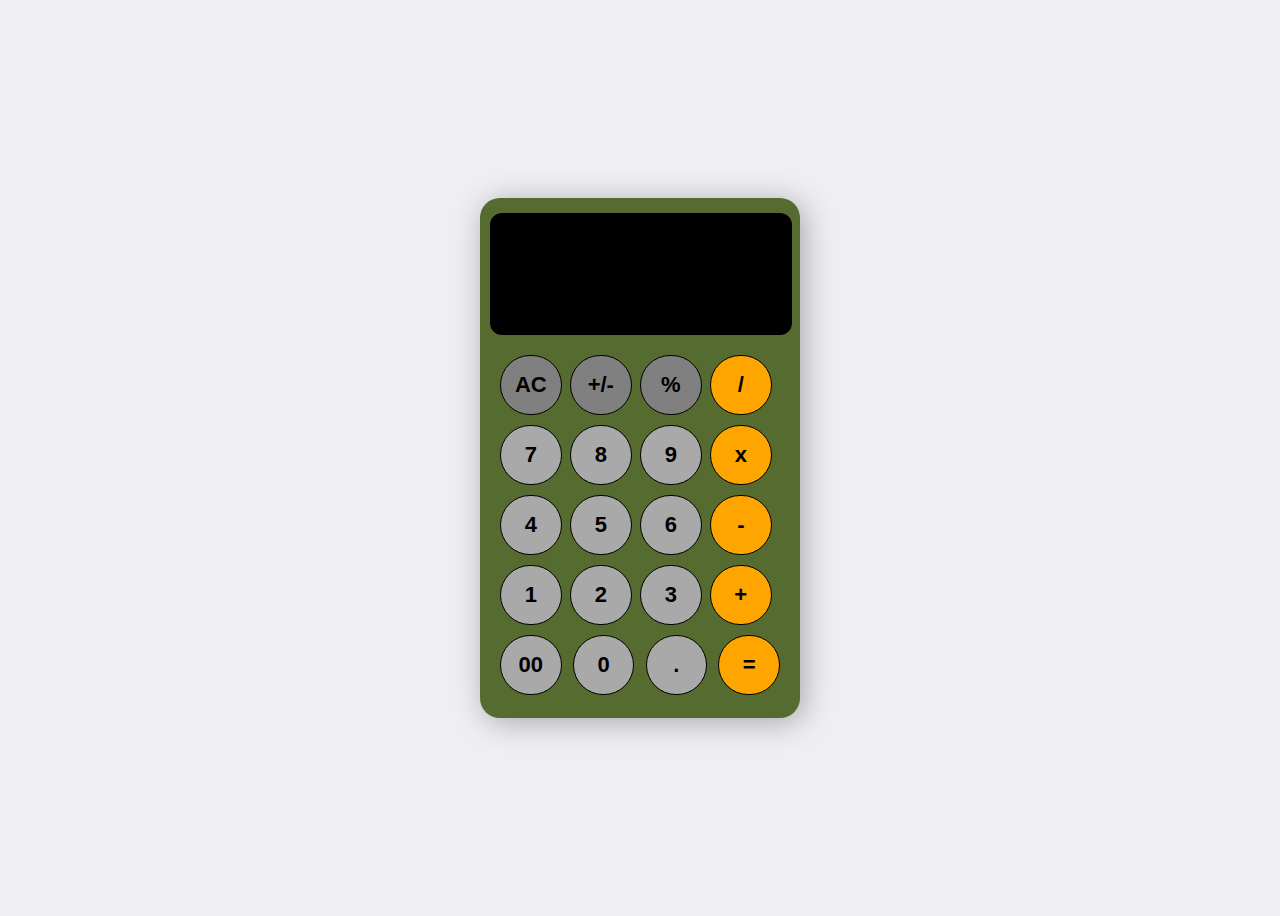
<file: index.html>
<!DOCTYPE html>
<html lang="en">
<head>
    <title>calculator</title>
    <style type="text/css">
        body{
    background: #efeff2;
    min-height: 100vh;
    display: flex;
    justify-content: center;
    align-items: center;
}

section{
    background-color:darkolivegreen;
}

.calculator{
    width: 300px;
    height: 500px;
    box-shadow: 4px 4px 30px rgba(0, 0, 0, 0.3);
    border-radius: 20px;
    overflow: hidden;
    padding: 10px;
}

form input{
    width: 270px;
    height: 90px;
    background-color: black;
    border: none;
    border-radius: 12px;
    font-size: 2rem;
    padding: 1rem;
    color: white;
    text-align: right;
    pointer-events: none;

}

.buttons{
    display: flex;
    flex-wrap: wrap;
    justify-content: space-between;
    padding: 10px;
}

input{
    width: 60px;
    height: 60px;
    font-size: 22px;
    font-weight: 800;
    border-radius: 50px;
    cursor: pointer;
    flex: 0 0 22%;
    margin: 5px 0;
    border: 1px solid black;
}

.btn-yello{
    background-color:gray;
}

.btn-gray{
    background-color:darkgray;
}
.btn-orrange{
    background-color: orange;
}
/*over style part*/
    </style>
</head>
<body>
    <script type="text/javascript">
        function press(num){
    document.form.textView.value = document.form.textView.value +num;
}

function clean(num){
    document.form.textView.value=num;
}

function equal(){
    var exp = document.form.textView.value;

    if(exp){
        document.form.textView.value = eval(exp);
    }
    else{
        document.form.textView.value="";
    }
}
    </script>
    <section class="calculator">

        <form name="form">
            <input type="text" class="screen" name="textView">
        </form>

        <div class="buttons">
            <input type="button" class="btn-yello" onclick="clean(' ')" value="AC"></button>
            <input type="button" class="btn-yello" onclick="press('-')" value="+/-"></button>
            <input type="button" class="btn-yello" onclick="press('%')" value="%"></button>
            <input type="button" class="btn-orrange" onclick="press('/')" value="/"></button><br>

            <input type="button" class="btn-gray" onclick="press(7)" value="7"></button>
            <input type="button" class="btn-gray" onclick="press(8)" value="8"></button>
            <input type="button" class="btn-gray" onclick="press(9)" value="9"></button>
            <input type="button" class="btn-orrange" onclick="press('*')" value="x"></button><br>

            <input type="button" class="btn-gray" onclick="press(4)" value="4"></button>
            <input type="button" class="btn-gray" onclick="press(5)" value="5"></button>
            <input type="button" class="btn-gray" onclick="press(6)" value="6"></button>
            <input type="button" class="btn-orrange" onclick="press('-')" value="-"></button><br>

            <input type="button" class="btn-gray" onclick="press(1)" value="1"></button>
            <input type="button" class="btn-gray" onclick="press(2)" value="2"></button>
            <input type="button" class="btn-gray" onclick="press(3)" value="3"></button>
            <input type="button" class="btn-orrange" onclick="press('+')" value="+"></button><br>

            <input type="button" class="btn-gray" onclick="press('00')" value="00"></button>
            <input type="button" class="btn-gray" onclick="press(0)" value="0"></button> 
            <input type="button" class="btn-gray" onclick="press('.')" value="."></button>
            <input type="button" class="btn-orrange" onclick="equal()" value="="></button>


        </div>
    </section>
</body>
</html>
</file>
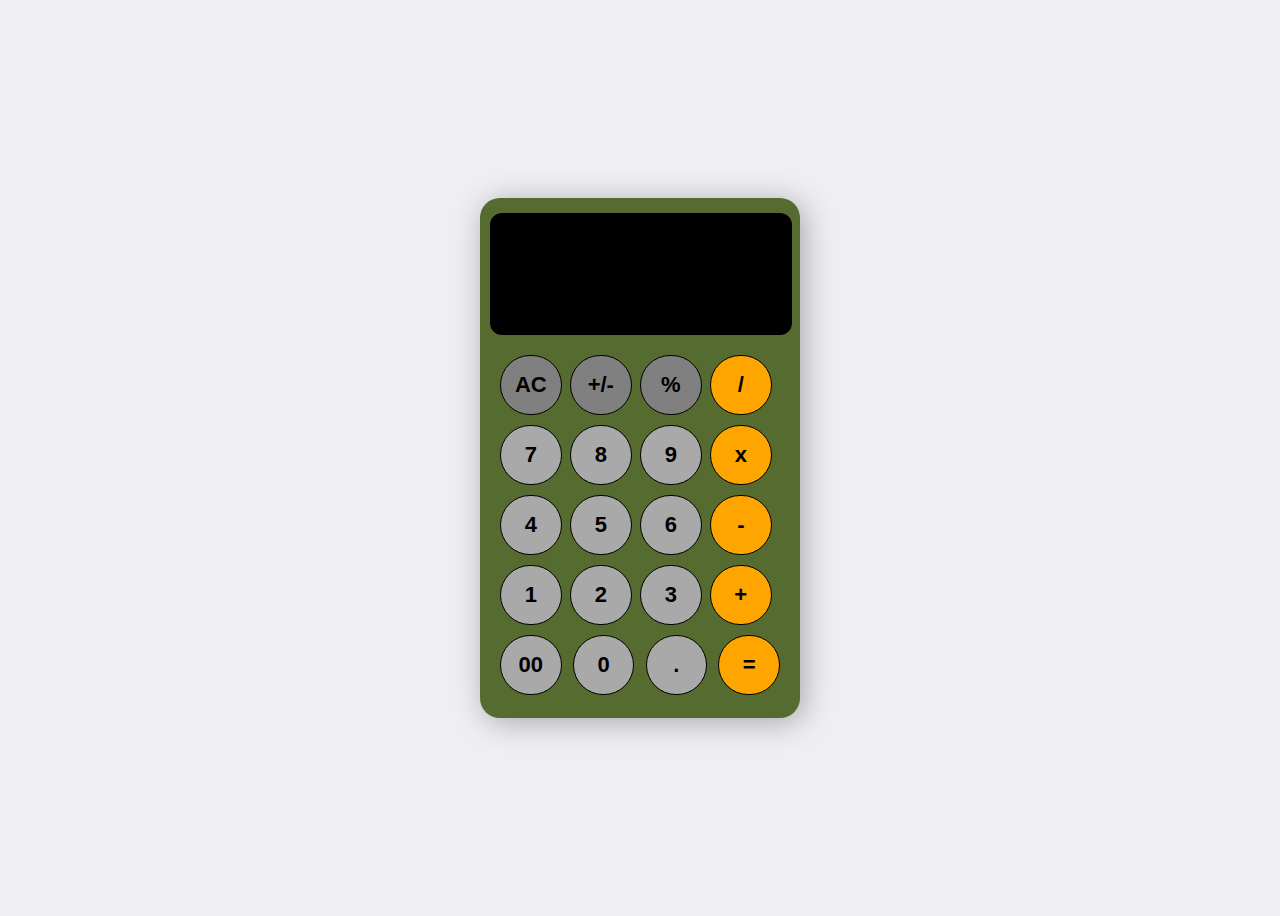
<file: calculator.html>
<!DOCTYPE html>
<html lang="en">
<head>
    <title>calculator</title>
    <style type="text/css">
        body{
    background: #efeff2;
    min-height: 100vh;
    display: flex;
    justify-content: center;
    align-items: center;
}

section{
    background-color:darkolivegreen;
}

.calculator{
    width: 300px;
    height: 500px;
    box-shadow: 4px 4px 30px rgba(0, 0, 0, 0.3);
    border-radius: 20px;
    overflow: hidden;
    padding: 10px;
}

form input{
    width: 270px;
    height: 90px;
    background-color: black;
    border: none;
    border-radius: 12px;
    font-size: 2rem;
    padding: 1rem;
    color: white;
    text-align: right;
    pointer-events: none;

}

.buttons{
    display: flex;
    flex-wrap: wrap;
    justify-content: space-between;
    padding: 10px;
}

input{
    width: 60px;
    height: 60px;
    font-size: 22px;
    font-weight: 800;
    border-radius: 50px;
    cursor: pointer;
    flex: 0 0 22%;
    margin: 5px 0;
    border: 1px solid black;
}

.btn-yello{
    background-color:gray;
}

.btn-gray{
    background-color:darkgray;
}
.btn-orrange{
    background-color: orange;
}



    </style>
</head>
<body>
    <script type="text/javascript">
        function press(num){
    document.form.textView.value = document.form.textView.value +num;
}

function clean(num){
    document.form.textView.value=num;
}

function equal(){
    var exp = document.form.textView.value;

    if(exp){
        document.form.textView.value = eval(exp);
    }
    else{
        document.form.textView.value="";
    }
}
    </script>
    <section class="calculator">

        <form name="form">
            <input type="text" class="screen" name="textView">
        </form>

        <div class="buttons">
            <input type="button" class="btn-yello" onclick="clean(' ')" value="AC"></button>
            <input type="button" class="btn-yello" onclick="press('-')" value="+/-"></button>
            <input type="button" class="btn-yello" onclick="press('%')" value="%"></button>
            <input type="button" class="btn-orrange" onclick="press('/')" value="/"></button><br>

            <input type="button" class="btn-gray" onclick="press(7)" value="7"></button>
            <input type="button" class="btn-gray" onclick="press(8)" value="8"></button>
            <input type="button" class="btn-gray" onclick="press(9)" value="9"></button>
            <input type="button" class="btn-orrange" onclick="press('*')" value="x"></button><br>

            <input type="button" class="btn-gray" onclick="press(4)" value="4"></button>
            <input type="button" class="btn-gray" onclick="press(5)" value="5"></button>
            <input type="button" class="btn-gray" onclick="press(6)" value="6"></button>
            <input type="button" class="btn-orrange" onclick="press('-')" value="-"></button><br>

            <input type="button" class="btn-gray" onclick="press(1)" value="1"></button>
            <input type="button" class="btn-gray" onclick="press(2)" value="2"></button>
            <input type="button" class="btn-gray" onclick="press(3)" value="3"></button>
            <input type="button" class="btn-orrange" onclick="press('+')" value="+"></button><br>

            <input type="button" class="btn-gray" onclick="press('00')" value="00"></button>
            <input type="button" class="btn-gray" onclick="press(0)" value="0"></button> 
            <input type="button" class="btn-gray" onclick="press('.')" value="."></button>
            <input type="button" class="btn-orrange" onclick="equal()" value="="></button>


        </div>
    </section>
</body>
</html>
</file>
